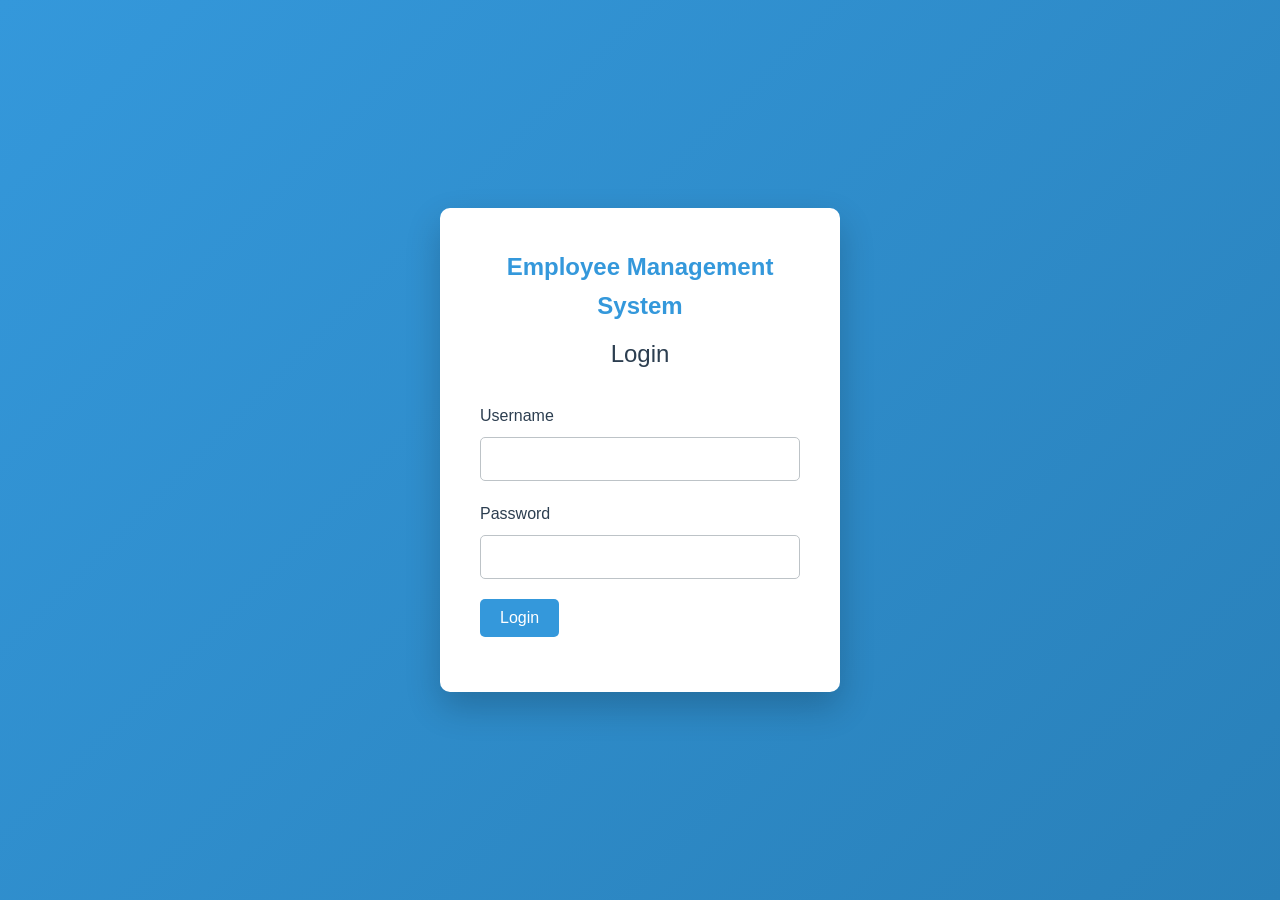
<file: frontend/index.html>
<!DOCTYPE html>
<html lang="en">
<head>
    <meta charset="UTF-8">
    <meta name="viewport" content="width=device-width, initial-scale=1.0">
    <title>Employee Management System</title>
    <link rel="stylesheet" href="css/styles.css">
</head>
<body>
    <!-- Login Page -->
    <div id="loginPage" class="page active">
        <div class="login-container">
            <div class="login-card">
                <h1>Employee Management System</h1>
                <h2>Login</h2>
                <form id="loginForm">
                    <div class="form-group">
                        <label for="username">Username</label>
                        <input type="text" id="username" name="username" required>
                    </div>
                    <div class="form-group">
                        <label for="password">Password</label>
                        <input type="password" id="password" name="password" required>
                    </div>
                    <button type="submit" class="btn btn-primary">Login</button>
                    <div id="loginError" class="error-message"></div>
                </form>
            </div>
        </div>
    </div>

    <!-- Main Application -->
    <div id="appContainer" class="app-container hidden">
        <!-- Sidebar -->
        <nav id="sidebar" class="sidebar">
            <div class="sidebar-header">
                <h3>EMS</h3>
                <span id="userRole" class="badge">ADMIN</span>
            </div>
            <ul class="nav-menu">
                <li class="nav-item active" data-page="dashboard">
                    <a href="#"><span class="icon">📊</span> Dashboard</a>
                </li>
                <li class="nav-item" data-page="employees">
                    <a href="#"><span class="icon">👥</span> Employees</a>
                </li>
                <li class="nav-item" data-page="departments">
                    <a href="#"><span class="icon">🏢</span> Departments</a>
                </li>
                <li class="nav-item" data-page="attendance">
                    <a href="#"><span class="icon">📅</span> Attendance</a>
                </li>
                <li class="nav-item" data-page="leaves">
                    <a href="#"><span class="icon">📝</span> Leaves</a>
                </li>
                <li class="nav-item" data-page="payroll">
                    <a href="#"><span class="icon">💰</span> Payroll</a>
                </li>
                <li class="nav-item" data-page="users">
                    <a href="#"><span class="icon">🔑</span> Users</a>
                </li>
            </ul>
            <div class="sidebar-footer">
                <button id="logoutBtn" class="btn btn-secondary">Logout</button>
            </div>
        </nav>

        <!-- Main Content -->
        <main id="mainContent" class="main-content">
            <!-- Dashboard Page -->
            <div id="dashboardPage" class="content-page active">
                <h1>Dashboard</h1>
                <div class="stats-grid">
                    <div class="stat-card">
                        <h3>Total Employees</h3>
                        <p id="totalEmployees" class="stat-number">0</p>
                    </div>
                    <div class="stat-card">
                        <h3>Departments</h3>
                        <p id="totalDepartments" class="stat-number">0</p>
                    </div>
                    <div class="stat-card">
                        <h3>Present Today</h3>
                        <p id="presentToday" class="stat-number">0</p>
                    </div>
                    <div class="stat-card">
                        <h3>Pending Leaves</h3>
                        <p id="pendingLeaves" class="stat-number">0</p>
                    </div>
                </div>
            </div>

            <!-- Employees Page -->
            <div id="employeesPage" class="content-page">
                <div class="page-header">
                    <h1>Employees</h1>
                    <button id="addEmployeeBtn" class="btn btn-primary">+ Add Employee</button>
                </div>
                <div class="search-bar">
                    <input type="text" id="employeeSearch" placeholder="Search employees...">
                </div>
                <table id="employeeTable" class="data-table">
                    <thead>
                        <tr>
                            <th>ID</th>
                            <th>Name</th>
                            <th>Email</th>
                            <th>Phone</th>
                            <th>Department</th>
                            <th>Hire Date</th>
                            <th>Status</th>
                            <th>Actions</th>
                        </tr>
                    </thead>
                    <tbody id="employeeTableBody"></tbody>
                </table>
            </div>

            <!-- Departments Page -->
            <div id="departmentsPage" class="content-page">
                <div class="page-header">
                    <h1>Departments</h1>
                    <button id="addDepartmentBtn" class="btn btn-primary">+ Add Department</button>
                </div>
                <table id="departmentTable" class="data-table">
                    <thead>
                        <tr>
                            <th>ID</th>
                            <th>Name</th>
                            <th>Location</th>
                            <th>Employees</th>
                            <th>Actions</th>
                        </tr>
                    </thead>
                    <tbody id="departmentTableBody"></tbody>
                </table>
            </div>

            <!-- Attendance Page -->
            <div id="attendancePage" class="content-page">
                <div class="page-header">
                    <h1>Attendance</h1>
                    <div class="attendance-actions">
                        <button id="checkInBtn" class="btn btn-success">Check In</button>
                        <button id="checkOutBtn" class="btn btn-warning">Check Out</button>
                    </div>
                </div>
                <div class="attendance-info">
                    <div id="todayAttendance" class="today-status">
                        <h3>Today's Status: <span id="attendanceStatus">Not Checked In</span></h3>
                        <p>Check In: <span id="checkInTime">--:--</span> | Check Out: <span id="checkOutTime">--:--</span> | Hours: <span id="hoursWorked">0</span></p>
                    </div>
                </div>
                <div class="date-filter">
                    <label>From:</label>
                    <input type="date" id="attStartDate">
                    <label>To:</label>
                    <input type="date" id="attEndDate">
                    <button id="filterAttendanceBtn" class="btn btn-secondary">Filter</button>
                </div>
                <table id="attendanceTable" class="data-table">
                    <thead>
                        <tr>
                            <th>Date</th>
                            <th>Check In</th>
                            <th>Check Out</th>
                            <th>Hours</th>
                            <th>Status</th>
                        </tr>
                    </thead>
                    <tbody id="attendanceTableBody"></tbody>
                </table>
            </div>

            <!-- Leaves Page -->
            <div id="leavesPage" class="content-page">
                <div class="page-header">
                    <h1>Leaves</h1>
                    <button id="applyLeaveBtn" class="btn btn-primary">+ Apply Leave</button>
                </div>
                <div class="leave-tabs">
                    <button class="tab-btn active" data-tab="myLeaves">My Leaves</button>
                    <button class="tab-btn" data-tab="pendingLeaves">Pending Approvals</button>
                </div>
                <div id="myLeavesTab" class="tab-content active">
                    <table id="myLeavesTable" class="data-table">
                        <thead>
                            <tr>
                                <th>Type</th>
                                <th>Start Date</th>
                                <th>End Date</th>
                                <th>Days</th>
                                <th>Reason</th>
                                <th>Status</th>
                            </tr>
                        </thead>
                        <tbody id="myLeavesTableBody"></tbody>
                    </table>
                </div>
                <div id="pendingLeavesTab" class="tab-content">
                    <table id="pendingLeavesTable" class="data-table">
                        <thead>
                            <tr>
                                <th>Employee</th>
                                <th>Type</th>
                                <th>Start Date</th>
                                <th>End Date</th>
                                <th>Days</th>
                                <th>Reason</th>
                                <th>Actions</th>
                            </tr>
                        </thead>
                        <tbody id="pendingLeavesTableBody"></tbody>
                    </table>
                </div>
            </div>

            <!-- Payroll Page -->
            <div id="payrollPage" class="content-page">
                <div class="page-header">
                    <h1>Payroll</h1>
                    <button id="generatePayrollBtn" class="btn btn-primary">+ Generate Payroll</button>
                </div>
                <div class="month-filter">
                    <label>Month:</label>
                    <select id="payrollMonth">
                        <option value="1">January</option>
                        <option value="2">February</option>
                        <option value="3">March</option>
                        <option value="4">April</option>
                        <option value="5">May</option>
                        <option value="6">June</option>
                        <option value="7" selected>July</option>
                        <option value="8">August</option>
                        <option value="9">September</option>
                        <option value="10">October</option>
                        <option value="11">November</option>
                        <option value="12">December</option>
                    </select>
                    <label>Year:</label>
                    <input type="number" id="payrollYear" value="2026" min="2020" max="2100">
                    <button id="filterPayrollBtn" class="btn btn-secondary">Filter</button>
                </div>
                <table id="payrollTable" class="data-table">
                    <thead>
                        <tr>
                            <th>ID</th>
                            <th>Employee</th>
                            <th>Basic</th>
                            <th>Bonus</th>
                            <th>Deductions</th>
                            <th>Net Salary</th>
                            <th>Paid Date</th>
                            <th>Actions</th>
                        </tr>
                    </thead>
                    <tbody id="payrollTableBody"></tbody>
                </table>
            </div>

            <!-- Users Page -->
            <div id="usersPage" class="content-page">
                <div class="page-header">
                    <h1>Users</h1>
                    <button id="addUserBtn" class="btn btn-primary">+ Add User</button>
                </div>
                <table id="userTable" class="data-table">
                    <thead>
                        <tr>
                            <th>ID</th>
                            <th>Username</th>
                            <th>Role</th>
                            <th>Employee</th>
                            <th>Status</th>
                            <th>Actions</th>
                        </tr>
                    </thead>
                    <tbody id="userTableBody"></tbody>
                </table>
            </div>
        </main>
    </div>

    <!-- Modal -->
    <div id="modal" class="modal hidden">
        <div class="modal-content">
            <div class="modal-header">
                <h2 id="modalTitle">Modal Title</h2>
                <button class="modal-close">&times;</button>
            </div>
            <div id="modalBody" class="modal-body"></div>
        </div>
    </div>

    <!-- Toast Notification -->
    <div id="toast" class="toast hidden"></div>

    <script src="js/app.js"></script>
</body>
</html>
</file>
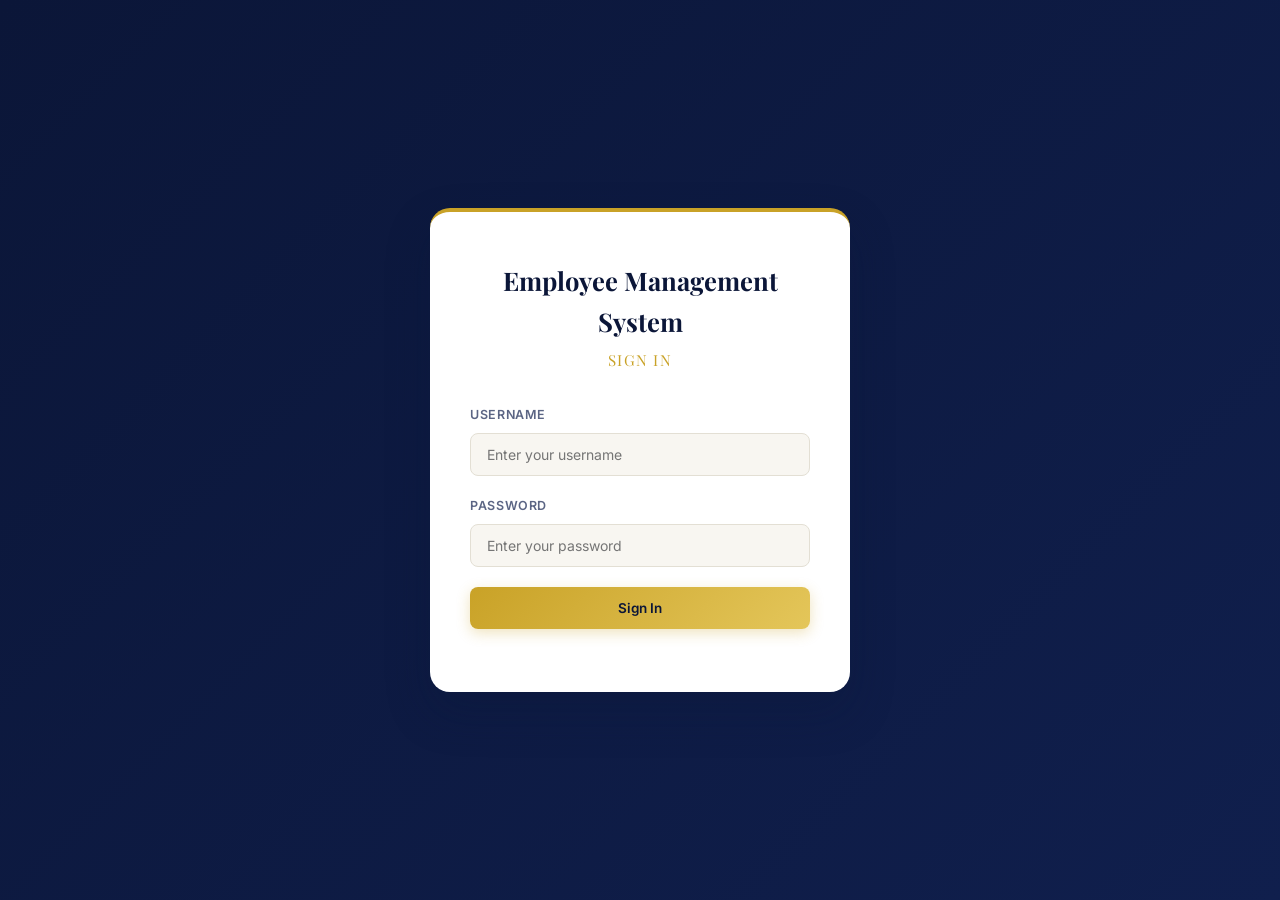
<file: src/main/resources/static/index.html>
<!DOCTYPE html>
<html lang="en">
<head>
    <meta charset="UTF-8">
    <meta name="viewport" content="width=device-width, initial-scale=1.0">
    <title>Employee Management System</title>
    <link rel="stylesheet" href="css/styles.css">
</head>
<body>
    <!-- Login Page -->
    <div id="loginPage" class="page active">
        <div class="login-container">
            <div class="login-card">
                <h1>Employee Management System</h1>
                <h2>Sign In</h2>
                <form id="loginForm">
                    <div class="form-group">
                        <label for="username">Username</label>
                        <input type="text" id="username" name="username" placeholder="Enter your username" required>
                    </div>
                    <div class="form-group">
                        <label for="password">Password</label>
                        <input type="password" id="password" name="password" placeholder="Enter your password" required>
                    </div>
                    <button type="submit" class="btn btn-primary" style="width:100%;padding:13px;">Sign In</button>
                    <div id="loginError" class="error-message"></div>
                </form>
            </div>
        </div>
    </div>

    <!-- Main Application -->
    <div id="appContainer" class="app-container hidden">
        <!-- Sidebar -->
        <nav id="sidebar" class="sidebar">
            <div class="sidebar-header">
                <div class="brand-mark">E</div>
                <div>
                    <h3>EMS</h3>
                    <span id="userRole" class="badge">ADMIN</span>
                </div>
            </div>
            <div class="brand-rule"></div>
            <ul class="nav-menu">
                <li class="nav-item active" data-page="dashboard">
                    <a href="#"><span class="icon">&#9632;</span> Dashboard</a>
                </li>
                <li class="nav-item" data-page="employees">
                    <a href="#"><span class="icon">&#9823;</span> Employees</a>
                </li>
                <li class="nav-item" data-page="departments">
                    <a href="#"><span class="icon">&#9962;</span> Departments</a>
                </li>
                <li class="nav-item" data-page="attendance">
                    <a href="#"><span class="icon">&#9744;</span> Attendance</a>
                </li>
                <li class="nav-item" data-page="leaves">
                    <a href="#"><span class="icon">&#9998;</span> Leaves</a>
                </li>
                <li class="nav-item" data-page="payroll">
                    <a href="#"><span class="icon">&#9830;</span> Payroll</a>
                </li>
                <li class="nav-item" data-page="users">
                    <a href="#"><span class="icon">&#9881;</span> Users</a>
                </li>
            </ul>
            <div class="sidebar-footer">
                <button id="logoutBtn" class="btn btn-secondary">Sign Out</button>
            </div>
        </nav>

        <!-- Main Content -->
        <main id="mainContent" class="main-content">
            <!-- Topbar -->
            <div class="topbar">
                <button class="menu-toggle" id="menuToggle">&#9776;</button>
                <h2 class="page-title" id="pageTitle">Dashboard</h2>
                <div class="topbar-actions">
                    <span id="topbarClock" style="font-size:12.5px;font-weight:600;color:var(--text-muted);"></span>
                </div>
            </div>

            <!-- Dashboard Page -->
            <div id="dashboardPage" class="content-page active">
                <div class="print-header"><h1>Employee Management System</h1><p>Dashboard Report</p></div>
                <div class="stats-grid">
                    <div class="stat-card">
                        <h3>Total Employees</h3>
                        <p id="totalEmployees" class="stat-number">0</p>
                    </div>
                    <div class="stat-card">
                        <h3>Departments</h3>
                        <p id="totalDepartments" class="stat-number">0</p>
                    </div>
                    <div class="stat-card">
                        <h3>Present Today</h3>
                        <p id="presentToday" class="stat-number">0</p>
                    </div>
                    <div class="stat-card">
                        <h3>Pending Leaves</h3>
                        <p id="pendingLeaves" class="stat-number">0</p>
                    </div>
                </div>
            </div>

            <!-- Employees Page -->
            <div id="employeesPage" class="content-page">
                <div class="print-header"><h1>Employee Management System</h1><p>Employee Report</p></div>
                <div class="page-header">
                    <h1>Employees</h1>
                    <div class="page-header-actions">
                        <button class="btn btn-outline btn-sm" onclick="printPage()">&#128438; Print</button>
                        <button class="btn btn-outline btn-sm" onclick="extractTable('employeeTable')">&#128229; Extract</button>
                        <button id="addEmployeeBtn" class="btn btn-primary btn-sm">+ Add Employee</button>
                    </div>
                </div>
                <div class="toolbar">
                    <div class="search-bar">
                        <input type="text" id="employeeSearch" placeholder="Search employees...">
                    </div>
                </div>
                <div class="table-card">
                    <table id="employeeTable">
                        <thead>
                            <tr>
                                <th>ID</th>
                                <th>Name</th>
                                <th>Email</th>
                                <th>Phone</th>
                                <th>Department</th>
                                <th>Hire Date</th>
                                <th>Status</th>
                                <th>Actions</th>
                            </tr>
                        </thead>
                        <tbody id="employeeTableBody"></tbody>
                    </table>
                </div>
            </div>

            <!-- Departments Page -->
            <div id="departmentsPage" class="content-page">
                <div class="print-header"><h1>Employee Management System</h1><p>Department Report</p></div>
                <div class="page-header">
                    <h1>Departments</h1>
                    <div class="page-header-actions">
                        <button class="btn btn-outline btn-sm" onclick="printPage()">&#128438; Print</button>
                        <button class="btn btn-outline btn-sm" onclick="extractTable('departmentTable')">&#128229; Extract</button>
                        <button id="addDepartmentBtn" class="btn btn-primary btn-sm">+ Add Department</button>
                    </div>
                </div>
                <div class="table-card">
                    <table id="departmentTable">
                        <thead>
                            <tr>
                                <th>ID</th>
                                <th>Name</th>
                                <th>Location</th>
                                <th>Employees</th>
                                <th>Actions</th>
                            </tr>
                        </thead>
                        <tbody id="departmentTableBody"></tbody>
                    </table>
                </div>
            </div>

            <!-- Attendance Page -->
            <div id="attendancePage" class="content-page">
                <div class="print-header"><h1>Employee Management System</h1><p>Attendance Report</p></div>
                <div class="page-header">
                    <h1>Attendance</h1>
                    <div class="page-header-actions">
                        <button class="btn btn-outline btn-sm" onclick="printPage()">&#128438; Print</button>
                        <button class="btn btn-outline btn-sm" onclick="extractTable('attendanceTable')">&#128229; Extract</button>
                        <button id="checkInBtn" class="btn btn-success btn-sm">Check In</button>
                        <button id="checkOutBtn" class="btn btn-warning btn-sm">Check Out</button>
                    </div>
                </div>
                <div id="todayAttendance" class="today-status">
                    <h3>Today's Status: <span id="attendanceStatus" class="badge badge-gold">Not Checked In</span></h3>
                    <p>Check In: <strong id="checkInTime">--:--</strong> &nbsp;|&nbsp; Check Out: <strong id="checkOutTime">--:--</strong> &nbsp;|&nbsp; Hours: <strong id="hoursWorked">0</strong></p>
                </div>
                <div class="date-filter">
                    <label>From:</label>
                    <input type="date" id="attStartDate">
                    <label>To:</label>
                    <input type="date" id="attEndDate">
                    <button id="filterAttendanceBtn" class="btn btn-secondary btn-sm">Filter</button>
                </div>
                <div class="table-card">
                    <table id="attendanceTable">
                        <thead>
                            <tr>
                                <th>Date</th>
                                <th>Check In</th>
                                <th>Check Out</th>
                                <th>Hours</th>
                                <th>Status</th>
                            </tr>
                        </thead>
                        <tbody id="attendanceTableBody"></tbody>
                    </table>
                </div>
            </div>

            <!-- Leaves Page -->
            <div id="leavesPage" class="content-page">
                <div class="print-header"><h1>Employee Management System</h1><p>Leave Report</p></div>
                <div class="page-header">
                    <h1>Leaves</h1>
                    <div class="page-header-actions">
                        <button class="btn btn-outline btn-sm" onclick="printPage()">&#128438; Print</button>
                        <button class="btn btn-outline btn-sm" onclick="extractTable('myLeavesTable')">&#128229; Extract</button>
                        <button id="applyLeaveBtn" class="btn btn-primary btn-sm">+ Apply Leave</button>
                    </div>
                </div>
                <div class="leave-tabs">
                    <button class="tab-btn active" data-tab="myLeaves">My Leaves</button>
                    <button class="tab-btn" data-tab="pendingLeaves">Pending Approvals</button>
                </div>
                <div id="myLeavesTab" class="tab-content active">
                    <div class="table-card">
                        <table id="myLeavesTable">
                            <thead>
                                <tr>
                                    <th>Type</th>
                                    <th>Start Date</th>
                                    <th>End Date</th>
                                    <th>Days</th>
                                    <th>Reason</th>
                                    <th>Status</th>
                                </tr>
                            </thead>
                            <tbody id="myLeavesTableBody"></tbody>
                        </table>
                    </div>
                </div>
                <div id="pendingLeavesTab" class="tab-content">
                    <div class="table-card">
                        <table id="pendingLeavesTable">
                            <thead>
                                <tr>
                                    <th>Employee</th>
                                    <th>Type</th>
                                    <th>Start Date</th>
                                    <th>End Date</th>
                                    <th>Days</th>
                                    <th>Reason</th>
                                    <th>Actions</th>
                                </tr>
                            </thead>
                            <tbody id="pendingLeavesTableBody"></tbody>
                        </table>
                    </div>
                </div>
            </div>

            <!-- Payroll Page -->
            <div id="payrollPage" class="content-page">
                <div class="print-header"><h1>Employee Management System</h1><p>Payroll Report</p></div>
                <div class="page-header">
                    <h1>Payroll</h1>
                    <div class="page-header-actions">
                        <button class="btn btn-outline btn-sm" onclick="printPage()">&#128438; Print</button>
                        <button class="btn btn-outline btn-sm" onclick="extractTable('payrollTable')">&#128229; Extract</button>
                        <button id="generatePayrollBtn" class="btn btn-primary btn-sm">+ Generate Payroll</button>
                    </div>
                </div>
                <div class="month-filter">
                    <label>Month:</label>
                    <select id="payrollMonth">
                        <option value="1">January</option>
                        <option value="2">February</option>
                        <option value="3">March</option>
                        <option value="4">April</option>
                        <option value="5">May</option>
                        <option value="6">June</option>
                        <option value="7" selected>July</option>
                        <option value="8">August</option>
                        <option value="9">September</option>
                        <option value="10">October</option>
                        <option value="11">November</option>
                        <option value="12">December</option>
                    </select>
                    <label>Year:</label>
                    <input type="number" id="payrollYear" value="2026" min="2020" max="2100">
                    <button id="filterPayrollBtn" class="btn btn-secondary btn-sm">Filter</button>
                </div>
                <div class="table-card">
                    <table id="payrollTable">
                        <thead>
                            <tr>
                                <th>ID</th>
                                <th>Employee</th>
                                <th>Basic</th>
                                <th>Bonus</th>
                                <th>Deductions</th>
                                <th>Net Salary</th>
                                <th>Paid Date</th>
                                <th>Actions</th>
                            </tr>
                        </thead>
                        <tbody id="payrollTableBody"></tbody>
                    </table>
                </div>
            </div>

            <!-- Users Page -->
            <div id="usersPage" class="content-page">
                <div class="print-header"><h1>Employee Management System</h1><p>User Report</p></div>
                <div class="page-header">
                    <h1>Users</h1>
                    <div class="page-header-actions">
                        <button class="btn btn-outline btn-sm" onclick="printPage()">&#128438; Print</button>
                        <button class="btn btn-outline btn-sm" onclick="extractTable('userTable')">&#128229; Extract</button>
                        <button id="addUserBtn" class="btn btn-primary btn-sm">+ Add User</button>
                    </div>
                </div>
                <div class="table-card">
                    <table id="userTable">
                        <thead>
                            <tr>
                                <th>ID</th>
                                <th>Username</th>
                                <th>Role</th>
                                <th>Employee</th>
                                <th>Status</th>
                                <th>Actions</th>
                            </tr>
                        </thead>
                        <tbody id="userTableBody"></tbody>
                    </table>
                </div>
            </div>
        </main>
    </div>

    <!-- Modal -->
    <div id="modal" class="modal hidden">
        <div class="modal-content">
            <div class="modal-header">
                <h2 id="modalTitle">Modal Title</h2>
                <button class="modal-close">&times;</button>
            </div>
            <div id="modalBody" class="modal-body"></div>
        </div>
    </div>

    <!-- Toast -->
    <div id="toast" class="toast hidden"></div>

    <script src="js/app.js"></script>
</body>
</html>
</file>
<file: frontend/css/styles.css>
* {
    margin: 0;
    padding: 0;
    box-sizing: border-box;
}

:root {
    --primary: #3498db;
    --primary-dark: #2980b9;
    --secondary: #95a5a6;
    --success: #27ae60;
    --warning: #f39c12;
    --danger: #e74c3c;
    --dark: #2c3e50;
    --light: #ecf0f1;
    --white: #ffffff;
    --gray: #bdc3c7;
    --sidebar-width: 250px;
}

body {
    font-family: 'Segoe UI', Tahoma, Geneva, Verdana, sans-serif;
    background-color: var(--light);
    color: var(--dark);
    line-height: 1.6;
}

.hidden {
    display: none !important;
}

/* Login Page */
.login-container {
    min-height: 100vh;
    display: flex;
    align-items: center;
    justify-content: center;
    background: linear-gradient(135deg, var(--primary) 0%, var(--primary-dark) 100%);
}

.login-card {
    background: var(--white);
    padding: 40px;
    border-radius: 10px;
    box-shadow: 0 15px 35px rgba(0, 0, 0, 0.2);
    width: 100%;
    max-width: 400px;
}

.login-card h1 {
    text-align: center;
    color: var(--primary);
    margin-bottom: 10px;
    font-size: 1.5rem;
}

.login-card h2 {
    text-align: center;
    color: var(--dark);
    margin-bottom: 30px;
    font-weight: normal;
}

.form-group {
    margin-bottom: 20px;
}

.form-group label {
    display: block;
    margin-bottom: 8px;
    font-weight: 500;
    color: var(--dark);
}

.form-group input,
.form-group select,
.form-group textarea {
    width: 100%;
    padding: 12px;
    border: 1px solid var(--gray);
    border-radius: 5px;
    font-size: 1rem;
    transition: border-color 0.3s;
}

.form-group input:focus,
.form-group select:focus,
.form-group textarea:focus {
    outline: none;
    border-color: var(--primary);
}

/* Buttons */
.btn {
    padding: 10px 20px;
    border: none;
    border-radius: 5px;
    cursor: pointer;
    font-size: 1rem;
    font-weight: 500;
    transition: all 0.3s;
}

.btn-primary {
    background-color: var(--primary);
    color: var(--white);
}

.btn-primary:hover {
    background-color: var(--primary-dark);
}

.btn-secondary {
    background-color: var(--secondary);
    color: var(--white);
}

.btn-secondary:hover {
    background-color: #7f8c8d;
}

.btn-success {
    background-color: var(--success);
    color: var(--white);
}

.btn-success:hover {
    background-color: #219a52;
}

.btn-warning {
    background-color: var(--warning);
    color: var(--white);
}

.btn-warning:hover {
    background-color: #e08e0b;
}

.btn-danger {
    background-color: var(--danger);
    color: var(--white);
}

.btn-danger:hover {
    background-color: #c0392b;
}

.btn-sm {
    padding: 5px 10px;
    font-size: 0.85rem;
}

.error-message {
    color: var(--danger);
    margin-top: 15px;
    text-align: center;
}

/* App Container */
.app-container {
    display: flex;
    min-height: 100vh;
}

/* Sidebar */
.sidebar {
    width: var(--sidebar-width);
    background-color: var(--dark);
    color: var(--white);
    position: fixed;
    height: 100vh;
    display: flex;
    flex-direction: column;
}

.sidebar-header {
    padding: 20px;
    text-align: center;
    border-bottom: 1px solid rgba(255, 255, 255, 0.1);
}

.sidebar-header h3 {
    font-size: 1.5rem;
    margin-bottom: 5px;
}

.badge {
    background-color: var(--primary);
    padding: 3px 10px;
    border-radius: 15px;
    font-size: 0.75rem;
}

.nav-menu {
    list-style: none;
    flex: 1;
    padding: 20px 0;
}

.nav-item a {
    display: flex;
    align-items: center;
    padding: 15px 20px;
    color: var(--white);
    text-decoration: none;
    transition: background-color 0.3s;
}

.nav-item a:hover,
.nav-item.active a {
    background-color: rgba(255, 255, 255, 0.1);
}

.nav-item .icon {
    margin-right: 10px;
    font-size: 1.2rem;
}

.sidebar-footer {
    padding: 20px;
    border-top: 1px solid rgba(255, 255, 255, 0.1);
}

.sidebar-footer .btn {
    width: 100%;
}

/* Main Content */
.main-content {
    flex: 1;
    margin-left: var(--sidebar-width);
    padding: 30px;
}

.content-page {
    display: none;
}

.content-page.active {
    display: block;
}

.page-header {
    display: flex;
    justify-content: space-between;
    align-items: center;
    margin-bottom: 30px;
}

.page-header h1 {
    color: var(--dark);
}

/* Stats Grid */
.stats-grid {
    display: grid;
    grid-template-columns: repeat(auto-fit, minmax(200px, 1fr));
    gap: 20px;
    margin-top: 20px;
}

.stat-card {
    background: var(--white);
    padding: 25px;
    border-radius: 10px;
    box-shadow: 0 2px 10px rgba(0, 0, 0, 0.1);
    text-align: center;
}

.stat-card h3 {
    color: var(--secondary);
    font-size: 1rem;
    margin-bottom: 10px;
}

.stat-number {
    font-size: 2.5rem;
    font-weight: bold;
    color: var(--primary);
}

/* Data Table */
.data-table {
    width: 100%;
    background: var(--white);
    border-radius: 10px;
    overflow: hidden;
    box-shadow: 0 2px 10px rgba(0, 0, 0, 0.1);
}

.data-table th,
.data-table td {
    padding: 15px;
    text-align: left;
    border-bottom: 1px solid var(--light);
}

.data-table th {
    background-color: var(--primary);
    color: var(--white);
    font-weight: 500;
}

.data-table tbody tr:hover {
    background-color: var(--light);
}

.data-table tbody tr:last-child td {
    border-bottom: none;
}

/* Search Bar */
.search-bar {
    margin-bottom: 20px;
}

.search-bar input {
    width: 300px;
    padding: 10px 15px;
    border: 1px solid var(--gray);
    border-radius: 5px;
    font-size: 1rem;
}

/* Attendance */
.attendance-actions {
    display: flex;
    gap: 10px;
}

.today-status {
    background: var(--white);
    padding: 20px;
    border-radius: 10px;
    margin-bottom: 20px;
    box-shadow: 0 2px 10px rgba(0, 0, 0, 0.1);
}

.today-status h3 {
    margin-bottom: 10px;
}

.date-filter {
    display: flex;
    align-items: center;
    gap: 10px;
    margin-bottom: 20px;
}

.date-filter input {
    padding: 8px 12px;
    border: 1px solid var(--gray);
    border-radius: 5px;
}

/* Leave Tabs */
.leave-tabs {
    display: flex;
    gap: 10px;
    margin-bottom: 20px;
}

.tab-btn {
    padding: 10px 20px;
    background: var(--gray);
    border: none;
    border-radius: 5px;
    cursor: pointer;
    font-size: 1rem;
}

.tab-btn.active {
    background: var(--primary);
    color: var(--white);
}

.tab-content {
    display: none;
}

.tab-content.active {
    display: block;
}

/* Month Filter */
.month-filter {
    display: flex;
    align-items: center;
    gap: 10px;
    margin-bottom: 20px;
}

.month-filter select,
.month-filter input {
    padding: 8px 12px;
    border: 1px solid var(--gray);
    border-radius: 5px;
}

/* Modal */
.modal {
    position: fixed;
    top: 0;
    left: 0;
    width: 100%;
    height: 100%;
    background: rgba(0, 0, 0, 0.5);
    display: flex;
    align-items: center;
    justify-content: center;
    z-index: 1000;
}

.modal-content {
    background: var(--white);
    border-radius: 10px;
    width: 100%;
    max-width: 500px;
    max-height: 90vh;
    overflow-y: auto;
}

.modal-header {
    display: flex;
    justify-content: space-between;
    align-items: center;
    padding: 20px;
    border-bottom: 1px solid var(--light);
}

.modal-header h2 {
    margin: 0;
}

.modal-close {
    background: none;
    border: none;
    font-size: 1.5rem;
    cursor: pointer;
    color: var(--secondary);
}

.modal-body {
    padding: 20px;
}

.modal-body .form-group {
    margin-bottom: 15px;
}

/* Toast */
.toast {
    position: fixed;
    bottom: 20px;
    right: 20px;
    padding: 15px 25px;
    border-radius: 5px;
    color: var(--white);
    font-weight: 500;
    z-index: 2000;
    animation: slideIn 0.3s ease;
}

.toast.success {
    background-color: var(--success);
}

.toast.error {
    background-color: var(--danger);
}

@keyframes slideIn {
    from {
        transform: translateX(100%);
        opacity: 0;
    }
    to {
        transform: translateX(0);
        opacity: 1;
    }
}

/* Status Badges */
.status-active {
    color: var(--success);
    font-weight: 500;
}

.status-inactive {
    color: var(--danger);
    font-weight: 500;
}

.status-pending {
    color: var(--warning);
    font-weight: 500;
}

.status-approved {
    color: var(--success);
    font-weight: 500;
}

.status-rejected {
    color: var(--danger);
    font-weight: 500;
}

/* Actions */
.actions {
    display: flex;
    gap: 5px;
}

/* Responsive */
@media (max-width: 768px) {
    .sidebar {
        width: 60px;
    }

    .sidebar-header h3,
    .badge,
    .nav-item a span:not(.icon) {
        display: none;
    }

    .nav-item a {
        justify-content: center;
    }

    .main-content {
        margin-left: 60px;
    }

    .page-header {
        flex-direction: column;
        gap: 15px;
    }

    .stats-grid {
        grid-template-columns: 1fr 1fr;
    }
}
</file>
<file: src/main/resources/static/css/styles.css>
@import url('https://fonts.googleapis.com/css2?family=Playfair+Display:wght@600;700&family=Inter:wght@400;500;600;700&display=swap');

:root {
    --navy: #0b1638;
    --navy-2: #101f4d;
    --navy-3: #16265c;
    --gold: #c9a227;
    --gold-light: #e4c65a;
    --gold-pale: #fdf6e3;
    --white: #ffffff;
    --paper: #f8f6f1;
    --paper-2: #f0ece3;
    --text: #1b2340;
    --text-muted: #5b6584;
    --text-faint: #94a0c2;
    --border: #e3dfd4;
    --border-strong: #cdd6ec;
    --success: #1a7f4e;
    --success-bg: #e5f6ee;
    --warning: #b7791f;
    --warning-bg: #fdf3e0;
    --danger: #c0362c;
    --danger-bg: #fbe9e7;
    --radius-sm: 8px;
    --radius-md: 14px;
    --radius-lg: 20px;
    --shadow-sm: 0 2px 10px rgba(11,22,56,.06);
    --shadow-md: 0 12px 32px rgba(11,22,56,.10);
    --shadow-gold: 0 16px 36px rgba(201,162,39,.15);
    --shadow-navy: 0 20px 44px rgba(11,22,56,.30);
    --sidebar-w: 260px;
    --topbar-h: 68px;
    --ease: cubic-bezier(.4,0,.2,1);
    --fast: .18s var(--ease);
    --base: .32s var(--ease);
}

*, *::before, *::after { margin: 0; padding: 0; box-sizing: border-box; }
html { scroll-behavior: smooth; }

body {
    font-family: 'Inter', system-ui, sans-serif;
    background: var(--paper);
    color: var(--text);
    min-height: 100vh;
    line-height: 1.6;
}

h1, h2, h3 { font-family: 'Playfair Display', Georgia, serif; }
.hidden { display: none !important; }

::selection { background: var(--gold-pale); }

a:focus-visible, button:focus-visible, input:focus-visible, select:focus-visible {
    outline: 2px solid var(--gold);
    outline-offset: 2px;
}

/* ============ LOGIN ============ */
.login-container {
    min-height: 100vh;
    display: flex;
    align-items: center;
    justify-content: center;
    background: linear-gradient(135deg, var(--navy) 0%, var(--navy-2) 100%);
    padding: 20px;
}

.login-card {
    background: var(--white);
    padding: 48px 40px;
    border-radius: var(--radius-lg);
    box-shadow: var(--shadow-navy);
    width: 100%;
    max-width: 420px;
    border-top: 4px solid var(--gold);
}

.login-card h1 {
    text-align: center;
    color: var(--navy);
    font-size: 1.6rem;
    margin-bottom: 6px;
}

.login-card h2 {
    text-align: center;
    color: var(--gold);
    margin-bottom: 32px;
    font-weight: normal;
    font-size: 0.95rem;
    letter-spacing: .08em;
    text-transform: uppercase;
}

.form-group { margin-bottom: 20px; }

.form-group label {
    display: block;
    margin-bottom: 8px;
    font-weight: 600;
    font-size: 12.5px;
    color: var(--text-muted);
    text-transform: uppercase;
    letter-spacing: .05em;
}

.form-group input,
.form-group select,
.form-group textarea {
    width: 100%;
    padding: 12px 16px;
    border: 1.5px solid var(--border);
    border-radius: var(--radius-sm);
    font-size: 14px;
    font-family: inherit;
    background: var(--paper);
    color: var(--text);
    transition: border var(--fast), box-shadow var(--fast);
}

.form-group input:focus,
.form-group select:focus,
.form-group textarea:focus {
    outline: none;
    border-color: var(--gold);
    box-shadow: 0 0 0 3px rgba(201,162,39,.15);
    background: var(--white);
}

.error-message {
    color: var(--danger);
    margin-top: 15px;
    text-align: center;
    font-size: 13px;
}

/* ============ BUTTONS ============ */
.btn {
    display: inline-flex;
    align-items: center;
    justify-content: center;
    gap: 8px;
    padding: 10px 20px;
    border: none;
    border-radius: var(--radius-sm);
    font-family: inherit;
    font-size: 13.5px;
    font-weight: 600;
    cursor: pointer;
    transition: transform var(--fast), box-shadow var(--fast), filter var(--fast), background var(--fast);
    white-space: nowrap;
}

.btn:active { transform: scale(0.97); }

.btn-primary {
    background: linear-gradient(135deg, var(--gold), var(--gold-light));
    color: var(--navy);
    box-shadow: 0 4px 14px rgba(201,162,39,.3);
}
.btn-primary:hover { transform: translateY(-2px); box-shadow: 0 8px 20px rgba(201,162,39,.4); }

.btn-secondary {
    background: var(--white);
    border: 1.5px solid var(--border-strong);
    color: var(--navy);
}
.btn-secondary:hover { border-color: var(--gold); color: var(--gold); background: var(--gold-pale); }

.btn-success {
    background: var(--success);
    color: #fff;
}
.btn-success:hover { filter: brightness(1.08); transform: translateY(-1px); }

.btn-warning {
    background: var(--warning);
    color: #fff;
}
.btn-warning:hover { filter: brightness(1.08); transform: translateY(-1px); }

.btn-danger {
    background: var(--danger);
    color: #fff;
}
.btn-danger:hover { filter: brightness(1.08); transform: translateY(-1px); }

.btn-outline {
    background: var(--white);
    border: 1.5px solid var(--border-strong);
    color: var(--navy);
}
.btn-outline:hover { border-color: var(--gold); color: var(--gold); background: var(--gold-pale); }

.btn-sm {
    padding: 7px 14px;
    font-size: 12px;
    border-radius: 7px;
}

/* ============ SHELL ============ */
.app-container { display: flex; min-height: 100vh; }

/* ---- Sidebar ---- */
.sidebar {
    width: var(--sidebar-w);
    min-height: 100vh;
    position: fixed;
    left: 0; top: 0;
    background: linear-gradient(180deg, var(--navy) 0%, var(--navy-2) 100%);
    color: #cdd6f0;
    padding: 24px 16px;
    display: flex;
    flex-direction: column;
    z-index: 200;
    transition: transform var(--base);
    box-shadow: var(--shadow-navy);
}

.sidebar-header {
    padding: 0 10px 20px;
    display: flex;
    align-items: center;
    gap: 12px;
    color: #fff;
}

.sidebar-header .brand-mark {
    width: 38px; height: 38px;
    border-radius: 9px;
    background: linear-gradient(135deg, var(--gold-light), var(--gold));
    display: flex; align-items: center; justify-content: center;
    font-family: 'Playfair Display', serif;
    font-weight: 700; font-size: 18px;
    color: var(--navy);
    flex-shrink: 0;
}

.sidebar-header h3 {
    font-size: 1.15rem;
    letter-spacing: .2px;
}

.badge {
    display: inline-block;
    padding: 3px 10px;
    border-radius: 999px;
    font-size: 10px;
    font-weight: 700;
    letter-spacing: .04em;
    text-transform: uppercase;
    background: rgba(201,162,39,.2);
    color: var(--gold-light);
}

.brand-rule {
    height: 3px;
    margin: 0 10px 22px;
    border-radius: 2px;
    background: linear-gradient(90deg, var(--gold) 0 40%, var(--gold-light) 40% 100%);
    opacity: .85;
}

.nav-menu {
    list-style: none;
    flex: 1;
    display: flex;
    flex-direction: column;
    gap: 3px;
}

.nav-item a {
    position: relative;
    display: flex;
    align-items: center;
    gap: 13px;
    padding: 12px 14px 12px 18px;
    border-radius: 10px;
    text-decoration: none;
    color: #aab4d6;
    font-size: 14px;
    font-weight: 500;
    transition: background var(--fast), color var(--fast), padding-left var(--fast);
}

.nav-item .icon { width: 18px; text-align: center; font-size: 15px; }

.nav-item a::before {
    content: "";
    position: absolute;
    left: 0; top: 50%;
    transform: translateY(-50%);
    width: 3px; height: 0;
    background: var(--gold);
    border-radius: 0 3px 3px 0;
    transition: height var(--fast);
}

.nav-item a:hover { background: rgba(255,255,255,.06); color: #fff; padding-left: 22px; }

.nav-item.active a { background: rgba(201,162,39,.15); color: #fff; }
.nav-item.active a::before { height: 22px; }

.sidebar-footer {
    padding-top: 16px;
    margin-top: 10px;
    border-top: 1px solid rgba(255,255,255,.08);
    padding-left: 10px;
}

.sidebar-footer .btn { width: 100%; }

/* ---- Main Content ---- */
.main-content {
    margin-left: var(--sidebar-w);
    width: calc(100% - var(--sidebar-w));
    min-height: 100vh;
}

.content-page { display: none; padding: 28px 30px 60px; }
.content-page.active { display: block; }

/* Topbar */
.topbar {
    height: var(--topbar-h);
    background: var(--white);
    border-bottom: 1px solid var(--border);
    display: flex;
    align-items: center;
    justify-content: space-between;
    padding: 0 28px;
    position: sticky;
    top: 0;
    z-index: 100;
}

.page-title {
    font-family: 'Playfair Display', serif;
    font-weight: 700;
    font-size: 20px;
    color: var(--navy);
}

.topbar-actions { display: flex; align-items: center; gap: 12px; }

.menu-toggle {
    display: none;
    width: 38px; height: 38px;
    border-radius: 9px;
    border: 1px solid var(--border);
    background: var(--white);
    cursor: pointer;
    color: var(--navy);
    font-size: 16px;
}

/* ---- Cards ---- */
.stats-grid { display: grid; grid-template-columns: repeat(4, 1fr); gap: 20px; margin-top: 20px; }

.stat-card {
    background: var(--white);
    border: 1px solid var(--border);
    border-radius: var(--radius-lg);
    padding: 22px;
    position: relative;
    overflow: hidden;
    box-shadow: var(--shadow-sm);
    transition: transform var(--base), box-shadow var(--base);
}

.stat-card::before {
    content: "";
    position: absolute; top: 0; left: 0; right: 0; height: 3px;
    background: linear-gradient(90deg, var(--gold), var(--gold-light));
    transform: scaleX(0);
    transform-origin: left;
    transition: transform var(--base);
}

.stat-card:hover { transform: translateY(-4px); box-shadow: var(--shadow-gold); }
.stat-card:hover::before { transform: scaleX(1); }

.stat-card h3 {
    font-size: 12.5px;
    font-weight: 600;
    color: var(--text-muted);
    text-transform: uppercase;
    letter-spacing: .05em;
    margin-bottom: 10px;
}

.stat-number {
    font-family: 'Playfair Display', serif;
    font-size: 32px;
    font-weight: 700;
    color: var(--gold);
}

/* ---- Page Header ---- */
.page-header {
    display: flex;
    justify-content: space-between;
    align-items: center;
    margin-bottom: 24px;
    flex-wrap: wrap;
    gap: 12px;
}

.page-header h1 { color: var(--navy); font-size: 22px; }

.page-header-actions { display: flex; gap: 10px; flex-wrap: wrap; }

/* ---- Search & Toolbar ---- */
.toolbar { display: flex; gap: 12px; flex-wrap: wrap; align-items: center; margin-bottom: 20px; }

.search-bar { margin-bottom: 0; }

.search-bar input,
.toolbar .search-input {
    width: 100%;
    max-width: 300px;
    padding: 10px 16px;
    border-radius: 999px;
    border: 1.5px solid var(--border);
    background: var(--white);
    font-size: 13.5px;
    font-family: inherit;
    outline: none;
    transition: border var(--fast), box-shadow var(--fast);
}

.search-bar input:focus { border-color: var(--gold); box-shadow: 0 0 0 3px rgba(201,162,39,.12); }

/* ---- Table ---- */
.table-card {
    background: var(--white);
    border: 1px solid var(--border);
    border-radius: var(--radius-lg);
    overflow: hidden;
    box-shadow: var(--shadow-sm);
}

table { width: 100%; border-collapse: collapse; }

thead th {
    background: var(--navy);
    color: #cdd6f0;
    text-align: left;
    padding: 14px 18px;
    font-size: 11.5px;
    font-weight: 600;
    text-transform: uppercase;
    letter-spacing: .06em;
}

tbody td {
    padding: 14px 18px;
    font-size: 13.5px;
    border-bottom: 1px solid var(--border);
    color: var(--text);
}

tbody tr { transition: background var(--fast); }
tbody tr:last-child td { border-bottom: none; }
tbody tr:hover td { background: var(--gold-pale); }

/* ---- Badges ---- */
.status-badge {
    display: inline-block;
    padding: 4px 12px;
    border-radius: 999px;
    font-size: 11.5px;
    font-weight: 700;
    letter-spacing: .02em;
}

.badge-success, .status-active { background: var(--success-bg); color: var(--success); }
.badge-warning, .status-pending { background: var(--warning-bg); color: var(--warning); }
.badge-danger, .status-inactive { background: var(--danger-bg); color: var(--danger); }
.badge-gold { background: var(--gold-pale); color: var(--gold); }

.status-approved { color: var(--success); font-weight: 600; }
.status-rejected { color: var(--danger); font-weight: 600; }

/* ---- Actions ---- */
.actions { display: flex; gap: 6px; flex-wrap: wrap; }

/* ---- Attendance ---- */
.attendance-actions { display: flex; gap: 10px; }

.today-status {
    background: var(--white);
    padding: 22px;
    border-radius: var(--radius-lg);
    margin-bottom: 20px;
    box-shadow: var(--shadow-sm);
    border: 1px solid var(--border);
    border-left: 4px solid var(--gold);
}

.today-status h3 { margin-bottom: 8px; font-size: 16px; }
.today-status p { color: var(--text-muted); font-size: 13.5px; }

.date-filter, .month-filter {
    display: flex;
    align-items: center;
    gap: 10px;
    margin-bottom: 20px;
    flex-wrap: wrap;
}

.date-filter label, .month-filter label {
    font-size: 13px;
    font-weight: 600;
    color: var(--text-muted);
}

.date-filter input, .month-filter select, .month-filter input {
    padding: 10px 14px;
    border: 1.5px solid var(--border);
    border-radius: var(--radius-sm);
    font-family: inherit;
    font-size: 13.5px;
    background: var(--white);
    outline: none;
    transition: border var(--fast);
}

.date-filter input:focus, .month-filter select:focus, .month-filter input:focus {
    border-color: var(--gold);
}

/* ---- Tabs ---- */
.leave-tabs { display: flex; gap: 10px; margin-bottom: 20px; }

.tab-btn {
    padding: 10px 22px;
    background: var(--white);
    border: 1.5px solid var(--border);
    border-radius: 999px;
    cursor: pointer;
    font-size: 13.5px;
    font-weight: 600;
    font-family: inherit;
    color: var(--text-muted);
    transition: all var(--fast);
}

.tab-btn.active {
    background: var(--navy);
    border-color: var(--navy);
    color: var(--gold-light);
}

.tab-btn:hover:not(.active) { border-color: var(--gold); color: var(--gold); }

.tab-content { display: none; }
.tab-content.active { display: block; }

/* ---- Modal ---- */
.modal {
    position: fixed;
    top: 0; left: 0;
    width: 100%; height: 100%;
    background: rgba(11,22,56,.55);
    backdrop-filter: blur(4px);
    display: flex;
    align-items: center;
    justify-content: center;
    z-index: 1000;
}

.modal-content {
    background: var(--white);
    border-radius: var(--radius-lg);
    width: 100%;
    max-width: 480px;
    max-height: 90vh;
    overflow-y: auto;
    box-shadow: var(--shadow-navy);
}

.modal-header {
    display: flex;
    justify-content: space-between;
    align-items: center;
    padding: 22px 26px 16px;
    border-bottom: 1px solid var(--border);
}

.modal-header h2 {
    margin: 0;
    font-size: 18px;
    color: var(--navy);
}

.modal-close {
    background: none;
    border: none;
    font-size: 1.5rem;
    cursor: pointer;
    color: var(--text-muted);
    width: 32px; height: 32px;
    border-radius: 50%;
    display: flex; align-items: center; justify-content: center;
    transition: background var(--fast);
}

.modal-close:hover { background: var(--paper); color: var(--danger); }

.modal-body { padding: 22px 26px 26px; }
.modal-body .form-group { margin-bottom: 16px; }

/* ---- Toast ---- */
.toast {
    position: fixed;
    bottom: 24px;
    right: 24px;
    padding: 14px 24px;
    border-radius: var(--radius-sm);
    color: var(--white);
    font-weight: 600;
    font-size: 13.5px;
    z-index: 2000;
    animation: slideIn .3s var(--ease);
    box-shadow: var(--shadow-md);
}

.toast.success { background: var(--success); }
.toast.error { background: var(--danger); }

@keyframes slideIn {
    from { transform: translateY(20px); opacity: 0; }
    to { transform: translateY(0); opacity: 1; }
}

@keyframes fadeInUp {
    from { opacity: 0; transform: translateY(14px); }
    to { opacity: 1; transform: translateY(0); }
}

.fade-in { animation: fadeInUp .5s var(--ease) both; }

/* ============ PRINT STYLES ============ */
@media print {
    .sidebar, .topbar, .page-header-actions, .toolbar, .actions,
    .btn, .modal, .toast, #loginPage { display: none !important; }

    .app-container { display: block; }
    .main-content { margin-left: 0; width: 100%; }
    .content-page { padding: 0; display: block !important; }

    body { background: #fff; }

    .table-card { box-shadow: none; border: 1px solid #ccc; }

    thead th { background: #333 !important; color: #fff !important; -webkit-print-color-adjust: exact; print-color-adjust: exact; }

    .print-header {
        display: block !important;
        text-align: center;
        margin-bottom: 20px;
        padding-bottom: 12px;
        border-bottom: 3px solid var(--gold);
    }

    .print-header h1 { font-size: 20px; color: #000; }
    .print-header p { font-size: 12px; color: #666; margin-top: 4px; }
}

.print-header { display: none; }

/* ============ RESPONSIVE ============ */
@media (max-width: 1024px) {
    .stats-grid { grid-template-columns: repeat(2, 1fr); }
}

@media (max-width: 768px) {
    .sidebar { transform: translateX(-100%); }
    .sidebar.open { transform: translateX(0); }
    .main-content { margin-left: 0; width: 100%; }
    .menu-toggle { display: inline-flex; }
    .stats-grid { grid-template-columns: 1fr 1fr; }
    .page-header { flex-direction: column; align-items: flex-start; }
    .actions { flex-wrap: wrap; }
    .btn-sm { padding: 6px 10px; font-size: 11px; }
}

@media (max-width: 480px) {
    .stats-grid { grid-template-columns: 1fr; }
    .content-page { padding: 16px; }
    .leave-tabs { flex-wrap: wrap; }
    .tab-btn { flex: 1; text-align: center; }
    .topbar { padding: 0 16px; }
    .date-filter, .month-filter { flex-direction: column; align-items: stretch; }
}
</file>
